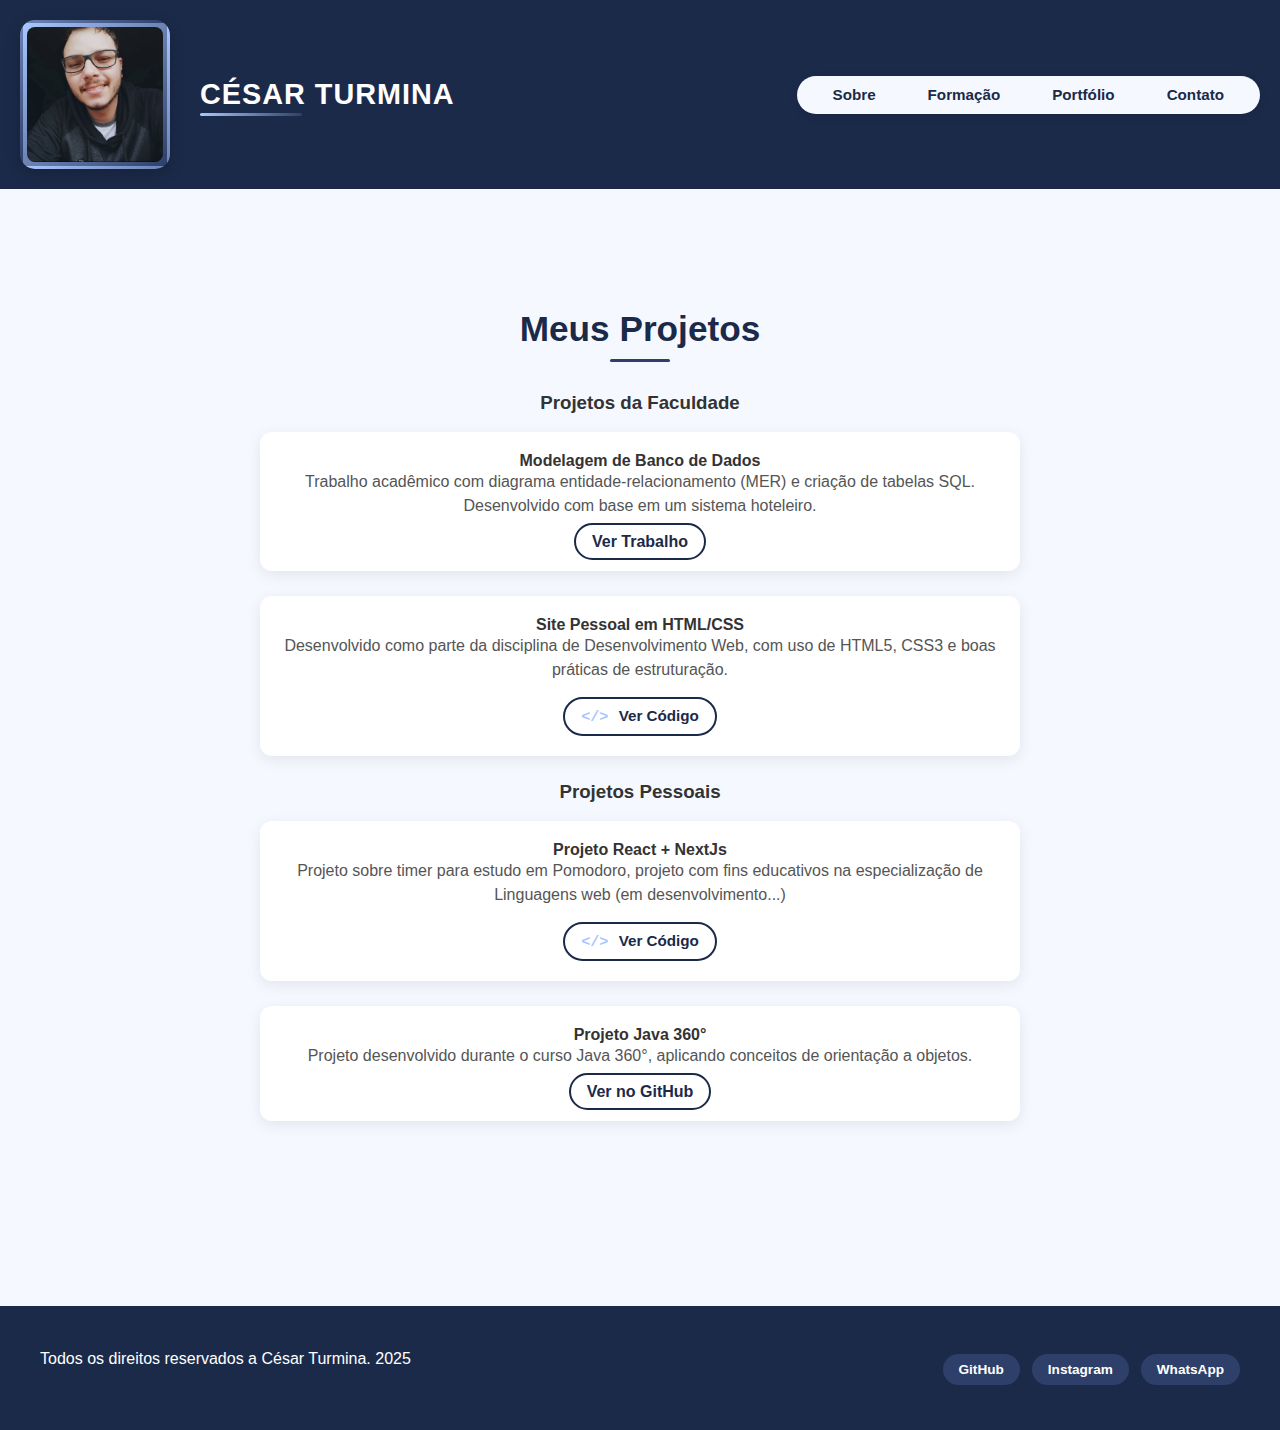
<file: portfolio.html>
<!DOCTYPE html>
<html lang="pt-br">
<head>
  <meta charset="UTF-8" />
  <meta name="viewport" content="width=device-width, initial-scale=1.0" />
  <title>Portfólio - César Turmina</title>
  <link rel="stylesheet" href="css/style.css" />
</head>
<!-- No body, utilizei uma div "perfil" para estilizar ambos, usando classes na foto e no h1
     Mesma estrutura para paginas: index.html/contato.html/formacao.html/portfolio.html -->
<body>
  <header>
    <div class="perfil">
      <img src="img/foto.jpg" alt="César Turmina" class="foto-perfil" />
      <h1 class="marca">César Turmina</h1>
    </div>

    <nav class="menu">
      <ul>
        <li><a href="index.html">Sobre</a></li>
        <li><a href="formacao.html">Formação</a></li>
        <li><a href="portfolio.html">Portfólio</a></li>
        <li><a href="contato.html">Contato</a></li>
      </ul>
    </nav>
  </header>
<!-- Seguindo o mesmo principio, foi criado classes no <section>, <h2,h3> e em <div> a modo de estilizar via CSS
     Criado um modelo de abertura de imagem acima da pagina <visual-foto>, com opção de fechar a imagem após visualização-->
<main>
  <section class="portfolio-container">
    <h2 class="titulo-secao">Meus Projetos</h2>
    <h3 class="subsecao">Projetos da Faculdade</h3><br>
      <div class="projeto-item">
        <h4>Modelagem de Banco de Dados</h4>
        <p>Trabalho acadêmico com diagrama entidade-relacionamento (MER) e criação de tabelas SQL. Desenvolvido com base em um sistema hoteleiro.</p>
        <a href="#img-mer" class="btn-ver">Ver Trabalho</a>
      </div>
      <div id="img-mer" class="visual-foto">
        <a href="#" class="fechar">&times;</a>
        <img src="img/mer-trabalho.png" alt="Modelo ER Banco de Dados" class="visual-foto-img">
      </div>
      <div class="projeto-item">
        <h4>Site Pessoal em HTML/CSS</h4>
        <p>Desenvolvido como parte da disciplina de Desenvolvimento Web, com uso de HTML5, CSS3 e boas práticas de estruturação.</p>
        <a href="https://github.com/CesarTurmina/portfolio" target="_blank" class="btn-codigo">
        <span>&lt;/&gt;</span> Ver Código
        </a>
      </div>

    <h3 class="subsecao">Projetos Pessoais</h3><br>
      <div class="projeto-item">
        <h4>Projeto React + NextJs</h4>
        <p>Projeto sobre timer para estudo em Pomodoro, projeto com fins educativos na especialização de Linguagens web (em desenvolvimento...) </p>
        <a href="https://github.com/CesarTurmina/chronos-pomodoro" target="_blank" class="btn-codigo">
        <span>&lt;/&gt;</span> Ver Código
        </a>
      </div>
      <div class="projeto-item">
        <h4>Projeto Java 360°</h4>
        <p>Projeto desenvolvido durante o curso Java 360°, aplicando conceitos de orientação a objetos.</p>
        <a href="https://github.com/CesarTurmina/Java360" target="_blank">Ver no GitHub</a>
      </div>
  </section>
</main>
<!-- Script em javascript para manipular o formulário (de momento ficticio) utilizando
     o e.preventDefault() fazendo com que abra uma caixa de confirmação com alert()-->
<footer>
  <div class="footer-container">
    <p>Todos os direitos reservados a César Turmina. 2025</p>
    <div class="footer-links">
      <a href="https://github.com/CesarTurmina" target="_blank" class="footer-btn">GitHub</a>
      <a href="https://instagram.com/cesarturmina" target="_blank" class="footer-btn">Instagram</a>
      <a href="https://wa.me/5549988330375" target="_blank" class="footer-btn">WhatsApp</a>
    </div>
  </div>
</footer>
</body>
</html>
</file>
<file: css/style.css>
/* Remove margens e paddings padrão e define o tamanho da box */
* {
    margin: 0;
    padding: 0;
    box-sizing: border-box;
}
/* Estilo Global do corpo do site*/
body {
    font-family: Arial, sans-serif;
    background-color: #f5f9ff;
    color: #333;
    overflow-x: hidden;
}

header {
    display: flex;
    justify-content: space-between;
    align-items: center;
    background-color: #1b2a49;
    padding: 20px;
    color: white;
    flex-wrap: wrap;
    text-align: center;
}

.marca {
    font-size: 2rem;
    font-weight: 700;
    letter-spacing: 1px;
    color: #ffffff;
    position: relative;
    text-transform: uppercase;
}

.marca::after{
    content: '';
    position: absolute;
    bottom: -5px;
    left: 0;
    width: 40%;
    height: 3px;
    background: linear-gradient(90deg,#a9c6ff, #2e4069);
    border-radius: 2px;
    transition: width 0.3s ease;
}

.marca:hover::after{
    width: 100%;
}

.perfil {
    display: flex;
    align-items: center;
    flex-wrap: wrap;
    justify-content: center;
}
/* Foto do perfil responsiva com bordas, sombra e efeito hover */
.foto-perfil {
    width: 25vw;
    height: auto;
    max-width: 150px;
    object-fit: cover;
    border-radius: 15px;
    border: 3px solid transparent;
    background: linear-gradient(135deg, #a9c6ff, #2e4069);
    padding: 4px;
    box-shadow: 0 4px 15px rgba(0, 0, 0, 0.2);
    transition: transform 0.3s ease, box-shadow 0.3s ease;
    margin-right: 30px;
}

.foto-perfil:hover {
    transform: rotate(0deg) scale(1.05);
    box-shadow: 0 6px 20px rgba(0, 0, 0, 0.3);
}

.perfil h1 {
    font-size: 1.8rem;
}

nav a:hover {
    color:#a9c6ff;
}

.menu ul {
    list-style: none;
    display: flex;
    flex-wrap: wrap;
    gap: 20px;
    background-color: #f5f9ff;
    padding: 10px 20px;
    border-radius: 50px;
    box-shadow: 0 2px 8px rgba(0,0,0,0.1);
    justify-content: center;
}

.menu a {
    text-decoration: none;
    color: #1b2a49;
    font-weight: 600;
    padding: 8px 16px;
    border-radius: 20px;
    transition: all 0.3s ease;
    font-size: 0.95rem;
}

.menu a:hover {
    background-color: #2e4069;
    color: #ffffff;
    box-shadow: 0 0 5px #a9c6ff;
}

main {
    text-align: center;
    padding: 60px 20px;
}

.sobre-mim-container{
    margin-bottom: 40px;
    padding: 20px;
}

h2.sobre-mim{
    text-align: center;
    font-size: 2.0rem;
    margin-bottom: 0;
    position: relative;
}

h2.sobre-mim::after{
    content: "";
    display: block;
    width: 60px;
    height: 3px;
    background-color: #2e4069;
    margin: 10px auto 0;
    border-radius: 2px;
}
/* Animação do texto - primeira linha aparece com movimento */
h2.sobre-mim .linha1{
    color: #1b2a49;
    display: block;
    margin: 0 auto;
    text-align: center;
    font-weight: bold;
    opacity: 0;
    animation: frase1 1.2s ease-out forwards;
}
/* Animação da segunda linha com efeito de digitação com cursor */
h2.sobre-mim .linha2{
    color: #2e4069;
    display: block;
    margin: 0 auto;
    text-align: center;
    font-weight: bold;
    white-space: nowrap;
    overflow: hidden;
    border-right: 2px solid #2e4069;
    width: 0;
    animation: typing 3s steps(30, end) forwards, blink 0.7s infinite;
}

.sobre {
    max-width: 600px;
    margin: 0 auto;
    text-align: center;
    padding: 0 20px;
    color: #333;
    font-size: 1.1rem;
    line-height: 1.8;
    font-weight: 400;
}

.sobre p {
    margin-bottom: 20px;
}
/* Animações da linha e da digitação*/
@keyframes frase1 {
    0% {
        transform: translateX(-20%);
        opacity: 0;
    }
    100% {
        transform: translateX(0%);
        opacity: 1;
    }
}

@keyframes typing {
    from { width: 0 }
    to { width: 390px }
}

@keyframes blink {
    0% { border-color: #2e4069; }
    50% { border-color: transparent; }
    100% { border-color: #2e4069; }
}

p {
    margin-bottom: 20px;
    line-height: 1.6;
    text-align: justify;
}

footer {
    text-align: center;
    padding: 20px;
    background-color: #1b2a49;
    color: white;
    margin-top: 40px;
}

.formacao-container {
    max-width: 800px;
    margin: 0 auto;
    padding: 60px 20px;
    text-align: center;
}

.titulo-secao {
    font-size: 2.2rem;
    margin-bottom: 30px;
    color: #1b2a49;
    position: relative;
}

.titulo-secao::after {
    content: '';
    display: block;
    width: 60px;
    height: 3px;
    background-color: #2e4069;
    margin: 10px auto 0;
    border-radius: 2px;
}
/* Itens da formação com sombra e efeito hover */
.formacao-item {
    background-color: #ffffff;
    padding: 20px;
    margin-bottom: 20px;
    border-radius: 12px;
    box-shadow: 0 4px 12px rgba(0, 0, 0, 0.05);
    transition: transform 0.3s ease;
}

.formacao-item:hover {
    transform: translateY(-5px);
}

.formacao-item h3 {
    color: #2e4069;
    margin-bottom: 10px;
}

.formacao-item p {
    color: #555;
    text-align: center;
}

.subtitulo {
    margin-top: 60px;
}

.certificados {
    display: flex;
    flex-direction: column;
    gap: 20px;
    margin-top: 30px;
}
/* Itens dos certificados com estilo similar a formação, com hover */
.certificado-item {
    background-color: #ffffff;
    padding: 20px;
    border-radius: 12px;
    box-shadow: 0 2px 10px rgba(0, 0, 0, 0.05);
    transition: transform 0.3s ease;
    text-align: center;
}

.certificado-item:hover {
    transform: scale(1.02);
}

.certificado-item h4 {
    color: #2e4069;
    font-size: 1.1rem;
    margin-bottom: 8px;
}

.certificado-item p {
    color: #555;
    font-size: 0.95rem;
    text-align: center;
}

.portfolio-container {
    max-width: 800px;
    margin: 0 auto;
    padding: 60px 20px;
    text-align: center;
}
/* Itens do projeto com sombra, borda arredondada e efeito hover */
.projeto-item {
    background-color: #ffffff;
    padding: 20px;
    margin-bottom: 25px;
    border-radius: 12px;
    box-shadow: 0 4px 15px rgba(0,0,0,0.08);
    transition: transform 0.3s ease;
}

.projeto-item:hover {
    transform: translateY(-6px);
}

.projeto-item h3 {
    color: #2e4069;
    margin-bottom: 10px;
}

.projeto-item p {
    text-align: center;
    color: #555;
    margin-bottom: 15px;
    font-size: 1rem;
    line-height: 1.5;
}

.projeto-item a {
    color: #1b2a49;
    font-weight: 600;
    text-decoration: none;
    border: 2px solid #1b2a49;
    padding: 8px 16px;
    border-radius: 20px;
    transition: background-color 0.3s ease, color 0.3s ease;
}

.projeto-item a:hover {
    background-color: #1b2a49;
    color: #fff;
}
/* Lightbox para visualização de imagem - inicialmente escondido */
.visual-foto {
  display: none;
  position: fixed;
  top: 0; left: 0;
  width: 100vw; height: 100vh;
  background-color: rgba(0, 0, 0, 0.85);
  justify-content: center;
  align-items: center;
  z-index: 9999;
}

.visual-foto-img {
  max-width: 90%;
  max-height: 90%;
  border-radius: 10px;
  box-shadow: 0 0 20px rgba(255,255,255,0.2);
}
/* Exibe lightbox quando alvo do link */
.visual-foto:target {
  display: flex;
}

.fechar {
  position: absolute;
  top: 30px;
  right: 40px;
  color: white;
  font-size: 2.5rem;
  font-weight: bold;
  text-decoration: none;
  cursor: pointer;
  transition: transform 0.2s ease;
}

.fechar:hover {
  transform: scale(1.2);
}
/* Botão de código para links de projetos */
.btn-codigo {
    display: inline-block;
    color: #fff;
    padding: 10px 18px;
    border-radius: 25px;
    text-decoration: none;
    font-weight: bold;
    transition: background-color 0.3s, transform 0.2s;
    font-size: 0.95rem;
}

.btn-codigo span {
    font-family: monospace;
    margin-right: 6px;
    color: #a9c6ff;
}

.btn-codigo:hover {
    background-color: #1b2a49;
    transform: translateY(-2px);
}
/* Layout da seção de contato usando grid para organizar as informações */
.contato-info {
    display: grid;
    grid-template-columns: repeat(auto-fit, minmax(250px, 1fr));
    gap: 25px;
    margin-top: 40px;
    padding: 0 20px;
}

.info-item {
    background-color: #ffffff;
    padding: 20px;
    border-radius: 12px;
    box-shadow: 0 4px 15px rgba(0,0,0,0.06);
    transition: transform 0.3s ease;
}

.info-item:hover {
    transform: translateY(-5px);
}

.info-item h4 {
    color: #2e4069;
    font-size: 1.1rem;
    margin-bottom: 8px;
}

.info-item p {
    text-align: center;
    color: #444;
    font-size: 0.95rem;
    word-wrap: break-word;
}

.info-item a {
    color: #1b2a49;
    text-decoration: none;
    font-weight: bold;
}

.info-item a:hover {
    text-decoration: underline;
}

.formulario-contato {
    display: flex;
    flex-direction: column;
    gap: 15px;
    text-align: left;
}

.formulario-contato label {
    font-weight: bold;
    color: #2e4069;
}
/* Inputs e textarea com padding e bordas arredondadas */
.formulario-contato input,
.formulario-contato textarea {
    padding: 10px;
    border: 1px solid #ccc;
    border-radius: 8px;
    font-size: 1rem;
    font-family: Arial, sans-serif;
    width: 100%;
}
/* Botão do formulário com estilo e transição */
.formulario-contato button {
    padding: 12px;
    background-color: #2e4069;
    color: white;
    border: none;
    border-radius: 25px;
    font-size: 1rem;
    cursor: pointer;
    transition: background-color 0.3s ease;
    width: fit-content;
    align-self: center;
}

.formulario-contato button:hover {
    background-color: #1b2a49;
}
.footer-container {
  display: flex;
  justify-content: space-between;
  align-items: center;
  flex-wrap: wrap;
  padding: 20px;
  background-color: #1b2a49;
  color: white;
}

.footer-links {
  display: flex;
  gap: 12px;
}

.footer-btn {
  display: inline-block;
  background-color: #2e4069;
  color: #fff;
  padding: 8px 16px;
  border-radius: 25px;
  text-decoration: none;
  font-weight: bold;
  font-size: 0.85rem;
  transition: background-color 0.3s, transform 0.2s;
}

.footer-btn:hover {
  background-color: #a9c6ff;
  color: #1b2a49;
  transform: translateY(-2px);
}

.titulo-formulario {
    display: block;
    font-size: 1.4rem;
    font-weight: bold;
    margin-bottom: 20px;
    color: #1b2a49;
    text-align: center;
}
/*Aqui começa a estilização para responsividade em celulares*/
@media (max-width: 768px) {
  header {
    flex-direction: column;
  }

  .perfil {
    flex-direction: column;
    align-items: center;
    text-align: center;
  }

  .perfil h1 {
    margin-top: 10px;
  }

  .foto-perfil {
    margin-right: 0;
    margin-bottom: 10px;
  }

  .menu a { 
    padding: 8px 5px;
  }

  .menu ul {
    flex-direction: row;
    gap: 10px;
    padding: 15px;
  }

  h2.sobre-mim .linha1 {
    font-size: 1.5rem;
    transform: translateX(0%);
    text-align: center;
  }

  h2.sobre-mim .linha2 {
    font-size: 1.5rem;
  }

  @keyframes typing {
    from { width: 0 }
    to { width: 290px }
  }

  nav ul {
    flex-direction: column;
    gap: 10px;
    margin-top: 15px;
    padding: 15px;
    max-width: 100%;
    justify-content: center;
  }

  .formacao-container,
  .portfolio-container,
  .sobre {
    padding: 20px 10px;
  }

  .projeto-item,
  .formacao-item,
  .certificado-item {
    padding: 15px;
  }
}
</file>
